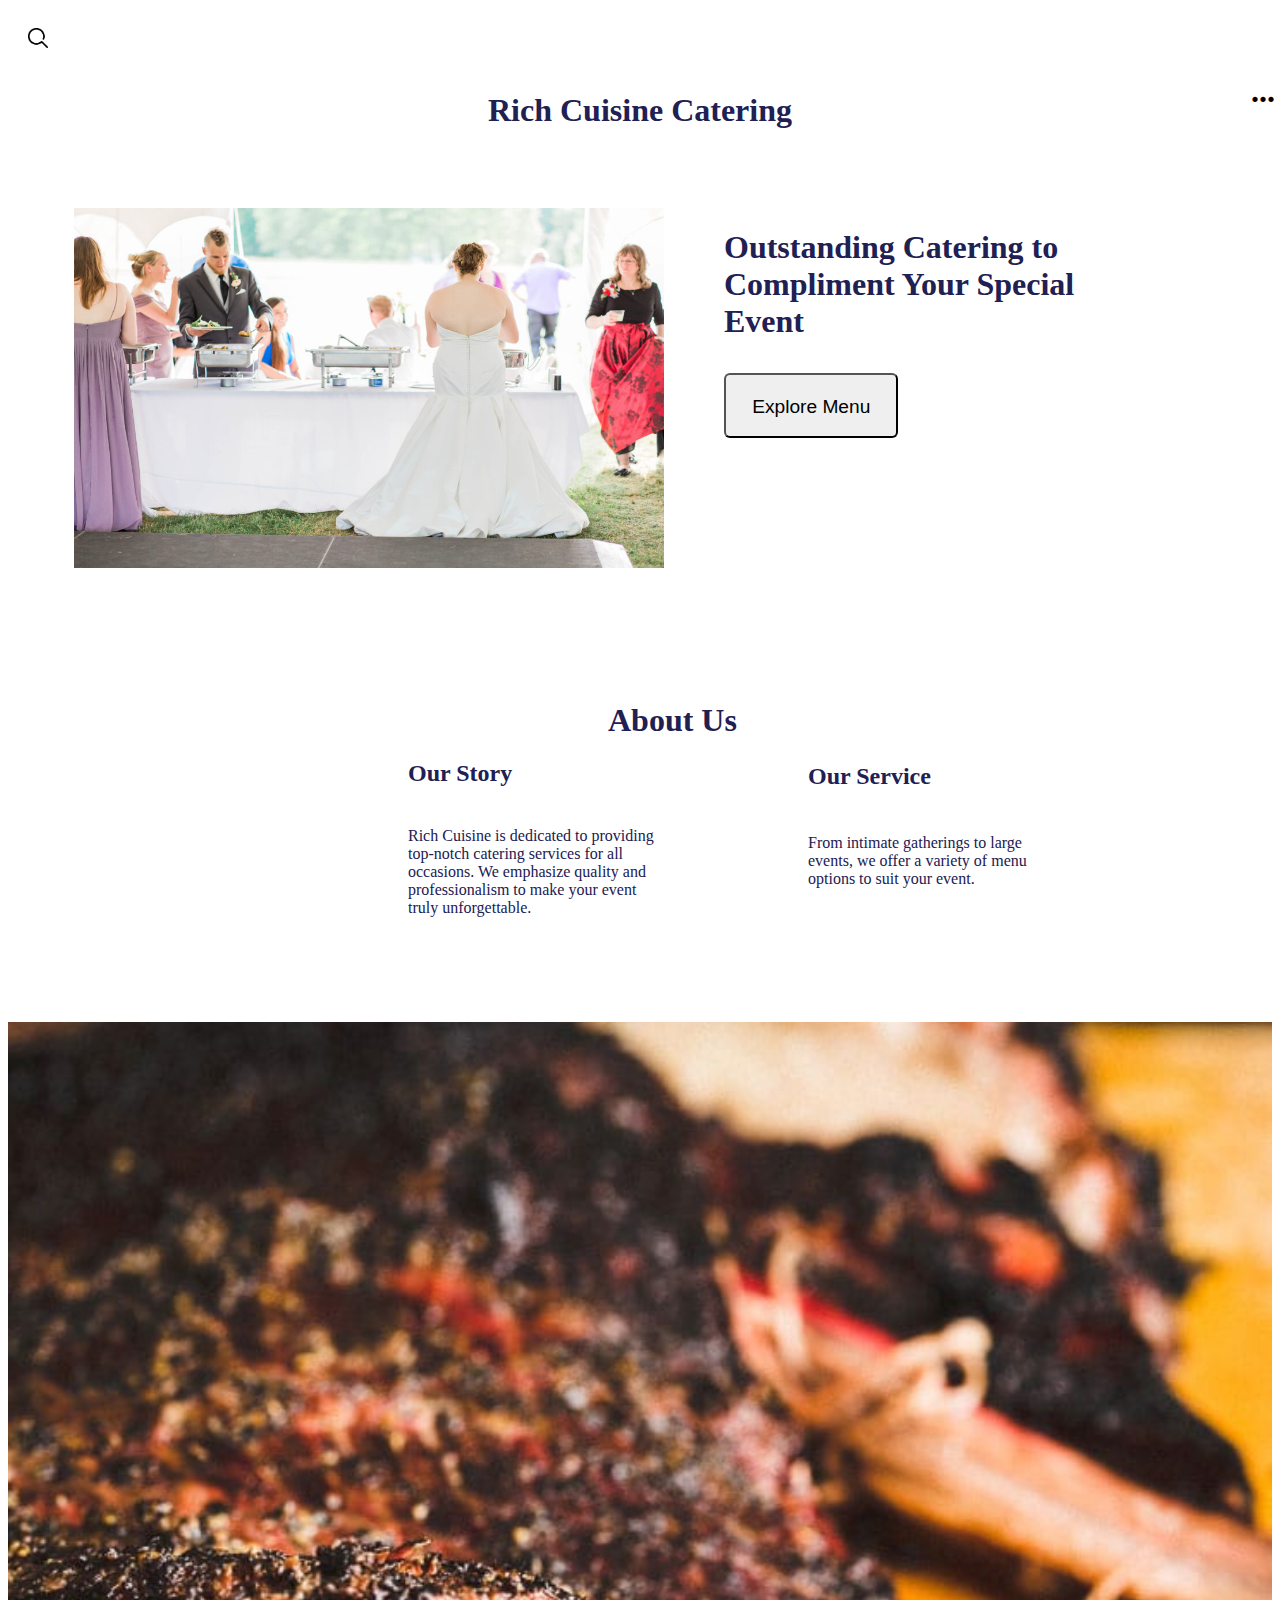
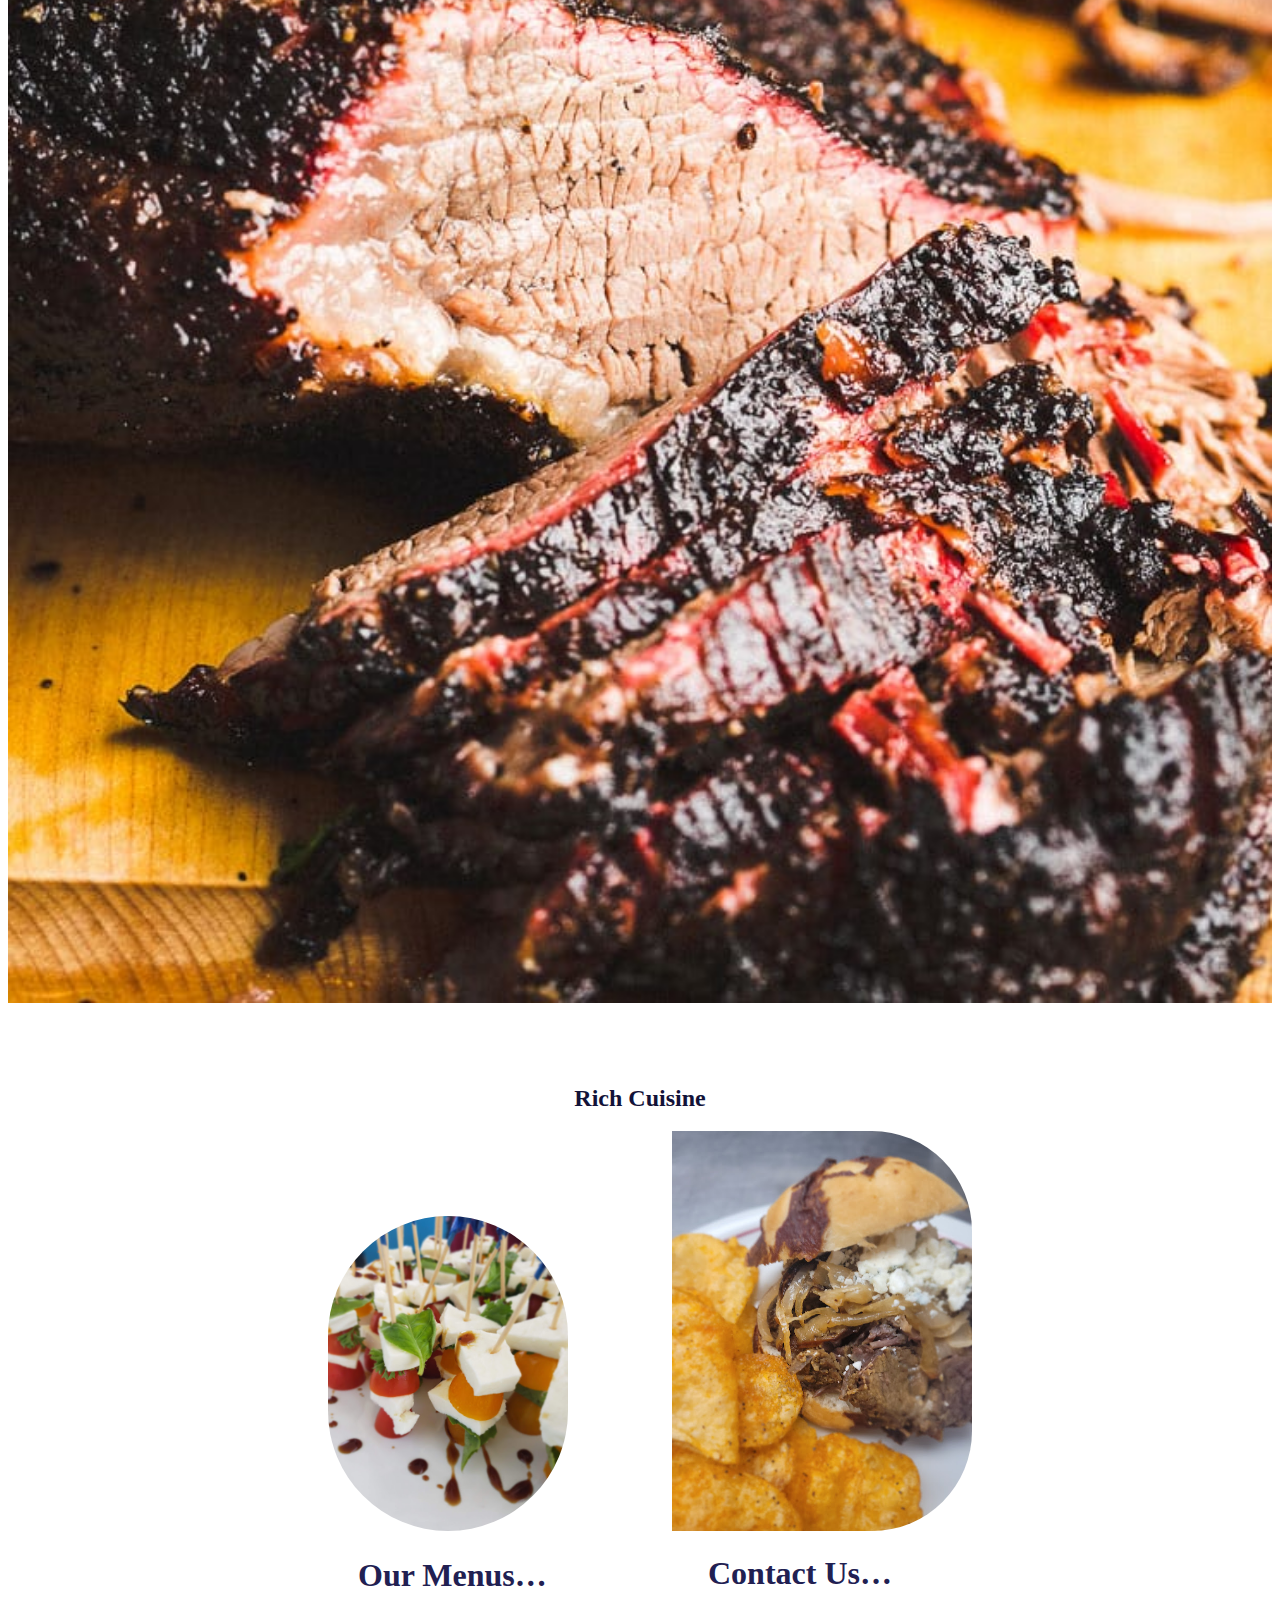
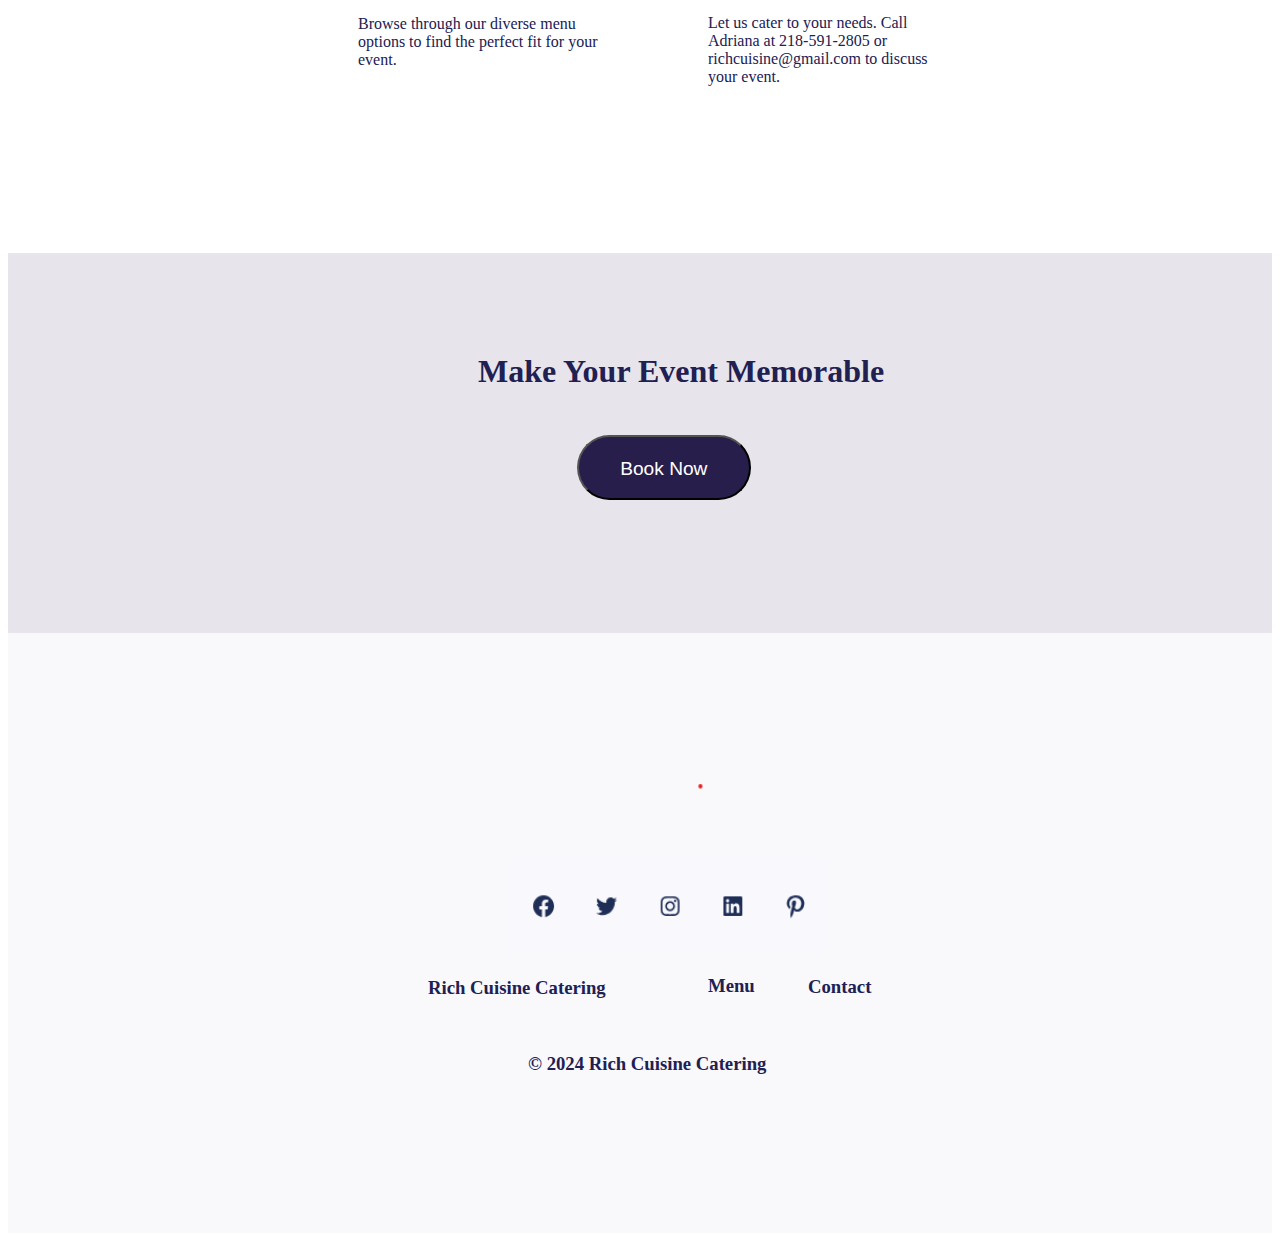
<file: index.html>
<!DOCTYPE html>
<html>
<head>
    <title>Rich Cuisine</title>
    <link rel="stylesheet" href="style.css">
</head>
<body>
    <div class="nav">
           <img class="icon1" src="images/searchicon.png">
           <h1 class="icon2">...</h1>
            <h1 class="head">Rich Cuisine Catering</h1>
         
    </div>
    <div class="main">
        <div><img class="img1" src="images/catering.jpg"></div>
        <div><h1 class="text1">Outstanding Catering to<br> Compliment Your Special<br> Event</h1></div>
        <h6><button class="button1"><small>Explore Menu</small></button></h6>
    </div>
    <div class="main2">
        <h1 class="text2"><b>About Us</b></h1>
        <h2 class="text3">Our Story</h2>
        <p class="text5">Rich Cuisine is dedicated to providing<br> top-notch catering services for all <br>occasions. We emphasize quality and <br>professionalism to make your event <br>truly unforgettable.</p>
        <h2 class="text4">Our Service</h2>
        <p class="text13">From intimate gatherings to large <br>events, we offer a variety of menu<br> options to suit your event.</p>
    </div>
    <div class="main3"></div>
    <br>
    <div>
        <img  class="img2" src="images/food.jpg">
    </div>
    <br>
    <div>
    <h2 class="text6">Rich Cuisine</h2>
    <img class="img3" src="images/food1.jpg">
    <img class="img4" src="images/food3.jpg">
    <h1 class="text7">Our Menus…</h1>
    <p class="text8">Browse through our diverse menu<br> options to find the perfect fit for your<br> event.</p>
    <h1 class="text9">Contact Us…</h1>
    <p class="text14">Let us cater to your needs. Call<br> Adriana at 218-591-2805 or <br>richcuisine@gmail.com to discuss<br> your event.</p>
    </div>
    <div class="main4"></div>
    <div class="div">
    <div><h1 class="text11">Make Your Event Memorable</h1></div>
    <h6><button class="button2"><small>Book Now</small></button></h6>
    </div>
    <div class="main5">
     <img class="img10" src="images/icon.png">
     <h3 class="text16">Rich Cuisine Catering</h3>
     <h3 class="text17">Menu</h3>
     <h3 class="text18">Contact</h3>
     <br>
     <h3 class="text19">© 2024  Rich Cuisine Catering</h3>
    </div>
</body>
</html>
</file>
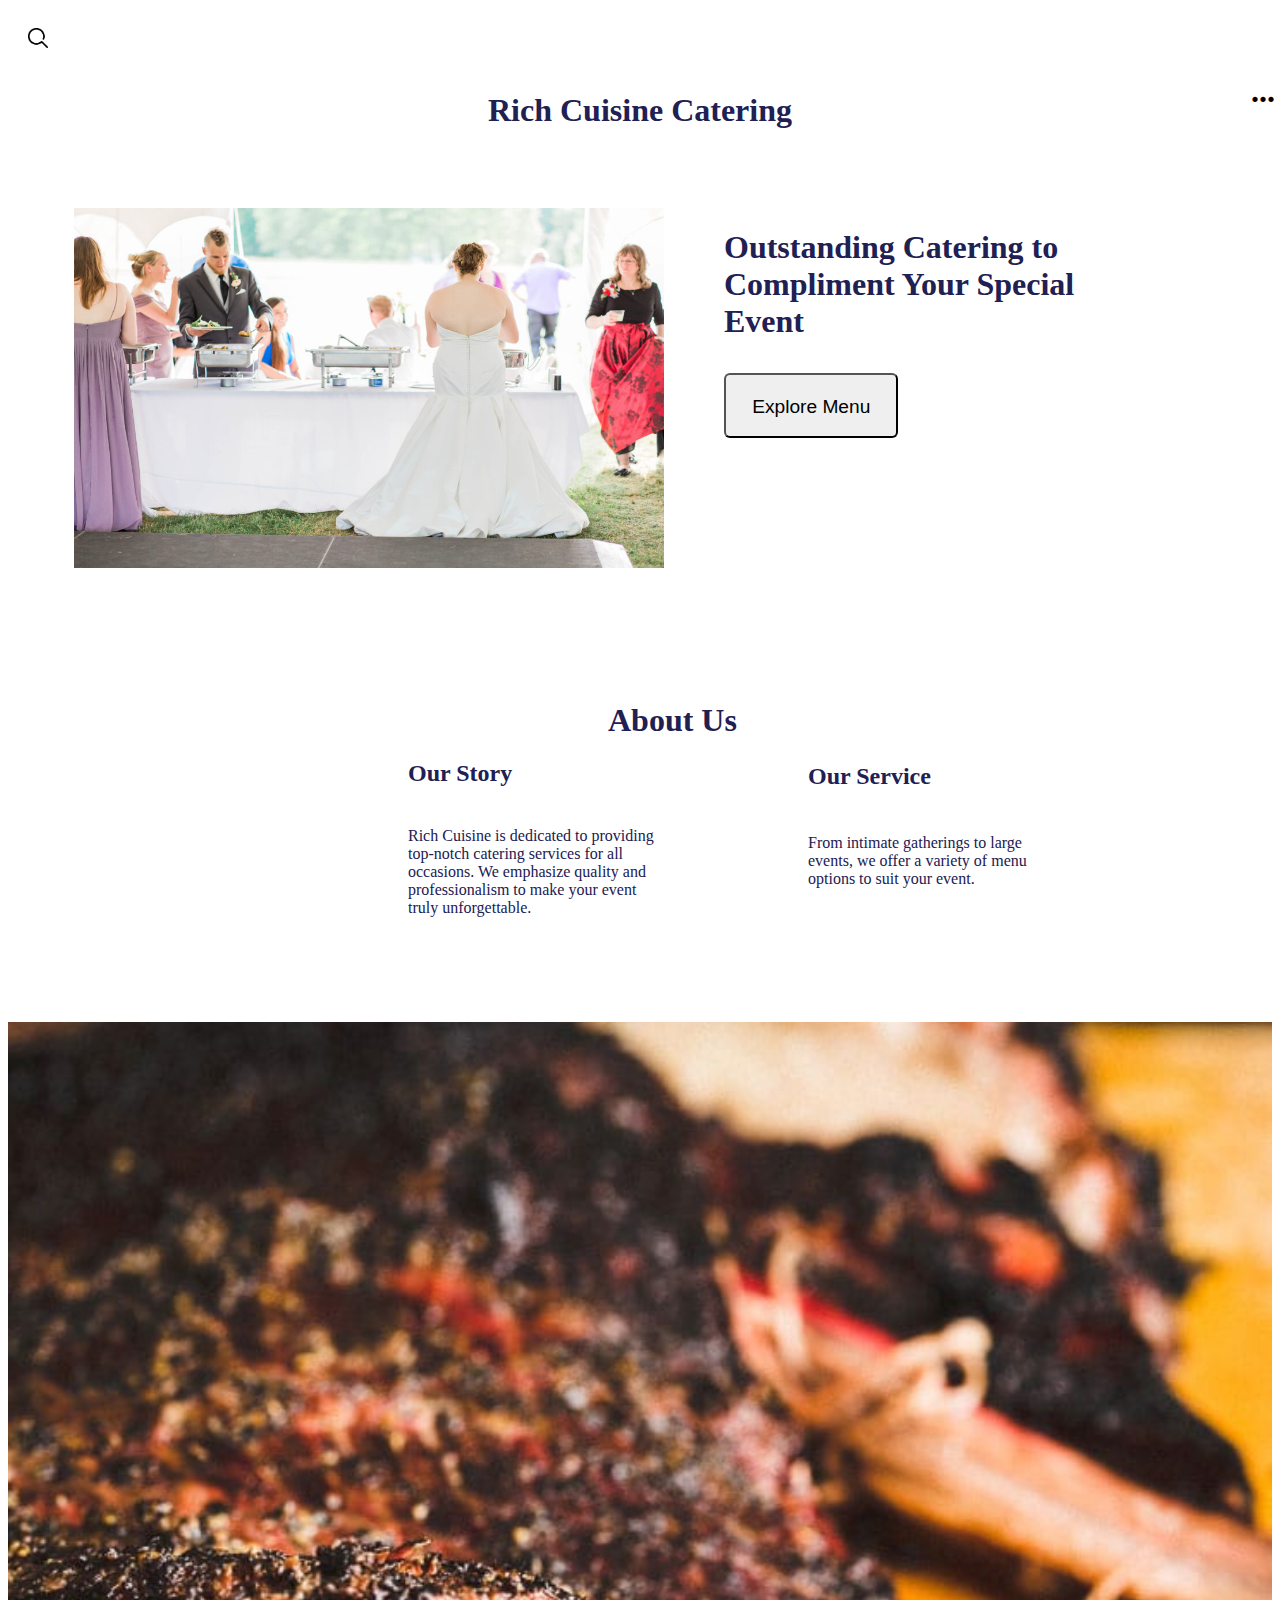
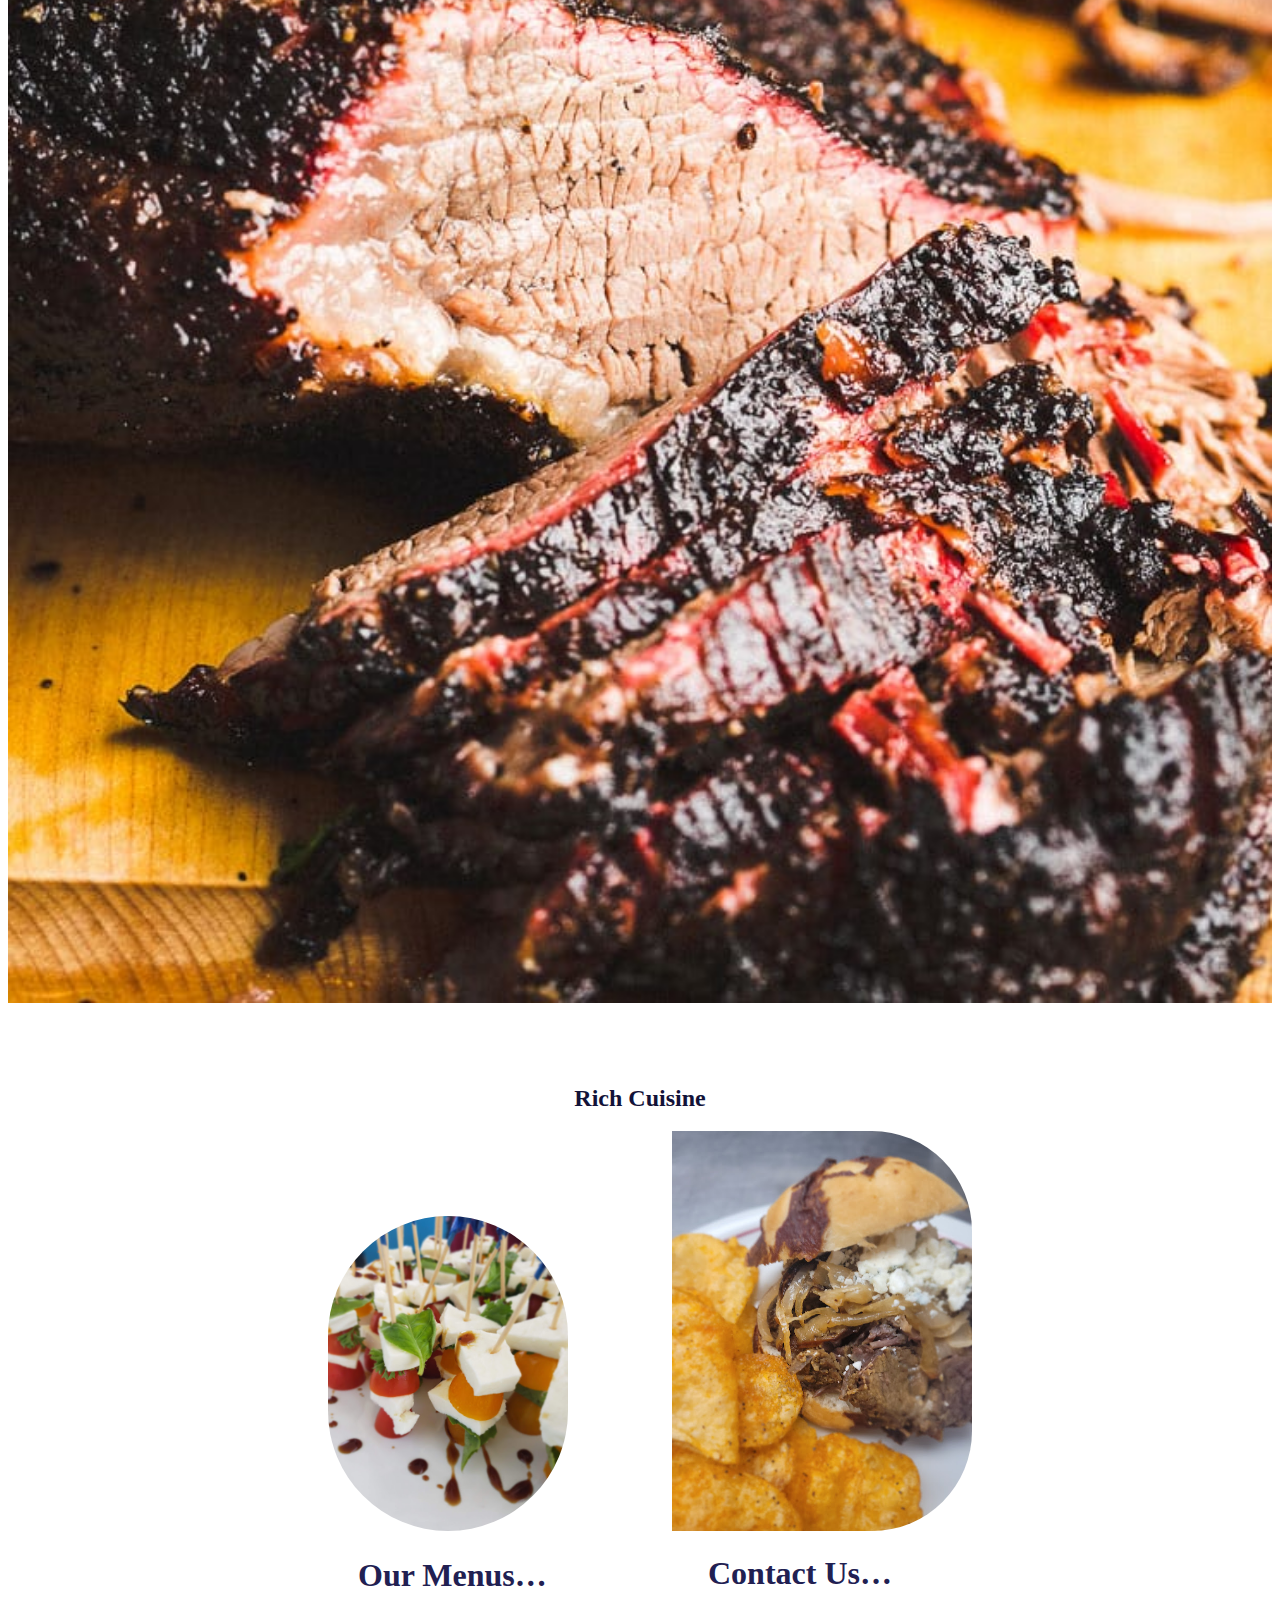
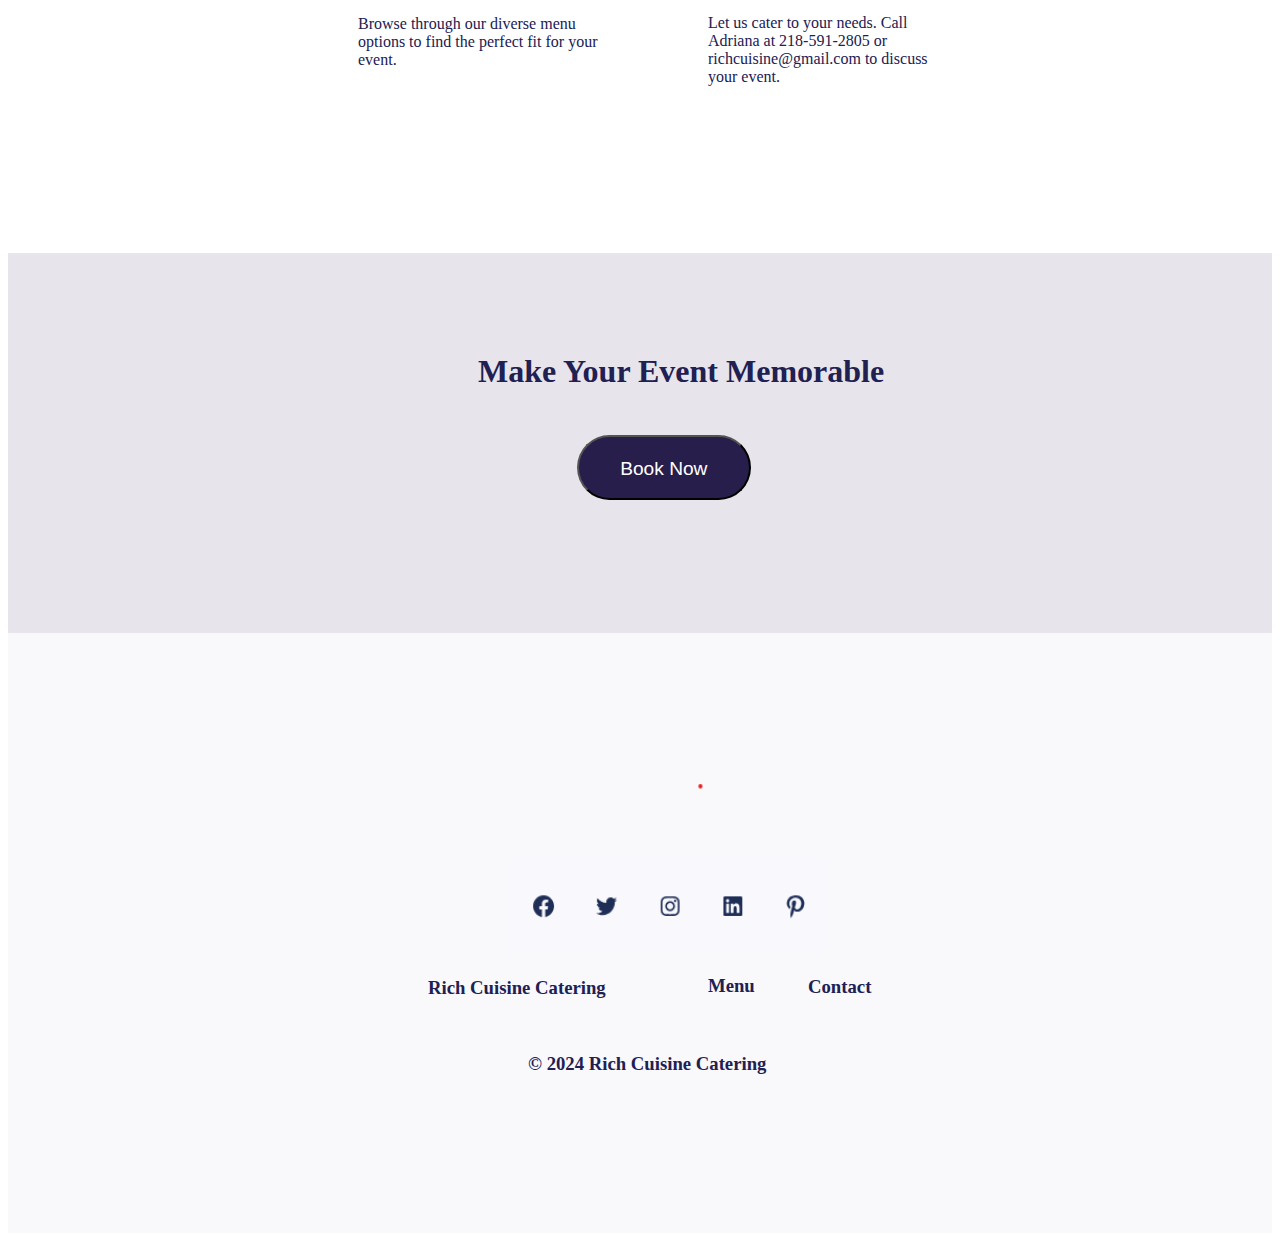
<file: home.html>
<!DOCTYPE html>
<html>
<head>
    <title>Rich Cuisine</title>
    <link rel="stylesheet" href="style.css">
</head>
<body>
    <div class="nav">
           <img class="icon1" src="images/searchicon.png">
           <h1 class="icon2">...</h1>
            <h1 class="head">Rich Cuisine Catering</h1>
         
    </div>
    <div class="main">
        <div><img class="img1" src="images/catering.jpg"></div>
        <div><h1 class="text1">Outstanding Catering to<br> Compliment Your Special<br> Event</h1></div>
        <h6><button class="button1"><small>Explore Menu</small></button></h6>
    </div>
    <div class="main2">
        <h1 class="text2"><b>About Us</b></h1>
        <h2 class="text3">Our Story</h2>
        <p class="text5">Rich Cuisine is dedicated to providing<br> top-notch catering services for all <br>occasions. We emphasize quality and <br>professionalism to make your event <br>truly unforgettable.</p>
        <h2 class="text4">Our Service</h2>
        <p class="text13">From intimate gatherings to large <br>events, we offer a variety of menu<br> options to suit your event.</p>
    </div>
    <div class="main3"></div>
    <br>
    <div>
        <img  class="img2" src="images/food.jpg">
    </div>
    <br>
    <div>
    <h2 class="text6">Rich Cuisine</h2>
    <img class="img3" src="images/food1.jpg">
    <img class="img4" src="images/food3.jpg">
    <h1 class="text7">Our Menus…</h1>
    <p class="text8">Browse through our diverse menu<br> options to find the perfect fit for your<br> event.</p>
    <h1 class="text9">Contact Us…</h1>
    <p class="text14">Let us cater to your needs. Call<br> Adriana at 218-591-2805 or <br>richcuisine@gmail.com to discuss<br> your event.</p>
    </div>
    <div class="main4"></div>
    <div class="div">
    <div><h1 class="text11">Make Your Event Memorable</h1></div>
    <h6><button class="button2"><small>Book Now</small></button></h6>
    </div>
    <div class="main5">
     <img class="img10" src="images/icon.png">
     <h3 class="text16">Rich Cuisine Catering</h3>
     <h3 class="text17">Menu</h3>
     <h3 class="text18">Contact</h3>
     <br>
     <h3 class="text19">© 2024  Rich Cuisine Catering</h3>
    </div>
</body>
</html>
</file>
<file: style.css>
.body{
    background-color: rgba(240, 248, 255, 0.911);
    
}
.nav{
    width:100%;
    height:200px;
    margin-top:0;
}
.main{
    display: flex;
}
.icon1{
    width:20px;
    height:20px;
    margin-left:20px;
    margin-top:20px;
}
.icon2{
   margin-bottom:-80px;
   margin-left: 1243px;
}
.head{
    color:rgb(33, 32, 82);
   text-align: center;
   padding-top:40px;
}
.img1{
    width:590px;
    height:360px;
    padding-left:66px;

}
.text1{
    padding-left:60px;
    margin-bottom: 100px;
    color:rgb(33, 32, 82);
    
}
.button1{
    border-radius:6px;
    margin-left:-350px; 
    margin-top:140px;
    padding:0;
    font-size:23px;
    transition:0.5s;
    width : 174px;
    height : 65px;
}
.text2{
    padding-left:600px;
    margin-top: 130px;
    color:rgb(33, 32, 82);
 
}
.text3{
    padding-left:400px;
    padding-bottom:20px;
    color:rgb(33, 32, 82);
   
}

.text5{
    padding-left: 400px;
    padding-bottom: 30px;
    color:rgb(33, 32, 82);
}
.text4{
    padding-left:800px;
   margin-top:-200px;
   color:rgb(33, 32, 82);
}
.text13{
    padding-left:800px;
    padding-top:24px;
    color:rgb(33, 32, 82);
}
.img2{
    width: 100%;
    height: 100%;
}
.text6{
    color:rgb(18, 18, 56);
    text-align: center;
    padding-top:40px;
}
.img3{
    width:240px;
    height:315px;
    border-radius:150px;
    margin-left:320px;
}
.img4{
    width:300px;
    height:400px;
    border-radius:100px;
    padding-left:100px;
}
.div{
    background-color: rgba(102, 89, 126, 0.158);
    width:100%;
    height:380px;
}
.text11{
    margin-left:470px;
   padding-top: 100px;
   color:rgb(33, 32, 82);
}
.button2{
    border-radius:35px;
    margin-left:45%; 
    background: rgb(39, 30, 75);
    color:white ;
    margin-top:20px;
    padding:0;
    font-size:23px;
    border: redius 12px;
    transition:0.5s;
    width:174px;
    height:65px;
}
.text7{
    padding-left: 350px;
    color:rgb(33, 32, 82);
}
.text8{
    padding-left: 350px;
    color:rgb(33, 32, 82);
}
.text9{
    padding-left: 700px;
    margin-top:-130px;
    color:rgb(33, 32, 82);
}
.text14{
    padding-left: 700px;
    color:rgb(33, 32, 82);
}
.main4{
width: 100%;
height: 130px;
}
.main5{
    width:100%;
    height:600px;
    background-color: rgba(216, 209, 230, 0.158);
}
.img10{
    width:320px;
    height:170px;
    padding-left:500px;
    margin-top:150px;
}
.text16{
    padding-left:420px;
    margin-top:20px;
    color:rgb(33, 32, 82);
}
.text17{
    padding-left:700px;
    margin-top:-43px;
    color:rgb(33, 32, 82);
}
.text18{
    padding-left:800px;
    margin-top:-40px;
    color:rgb(33, 32, 82);
}
.text19{
    padding-left:520px;
    color:rgb(33, 32, 82);
}
.main3{
    width:100%;
    height:100px;
}
</file>
